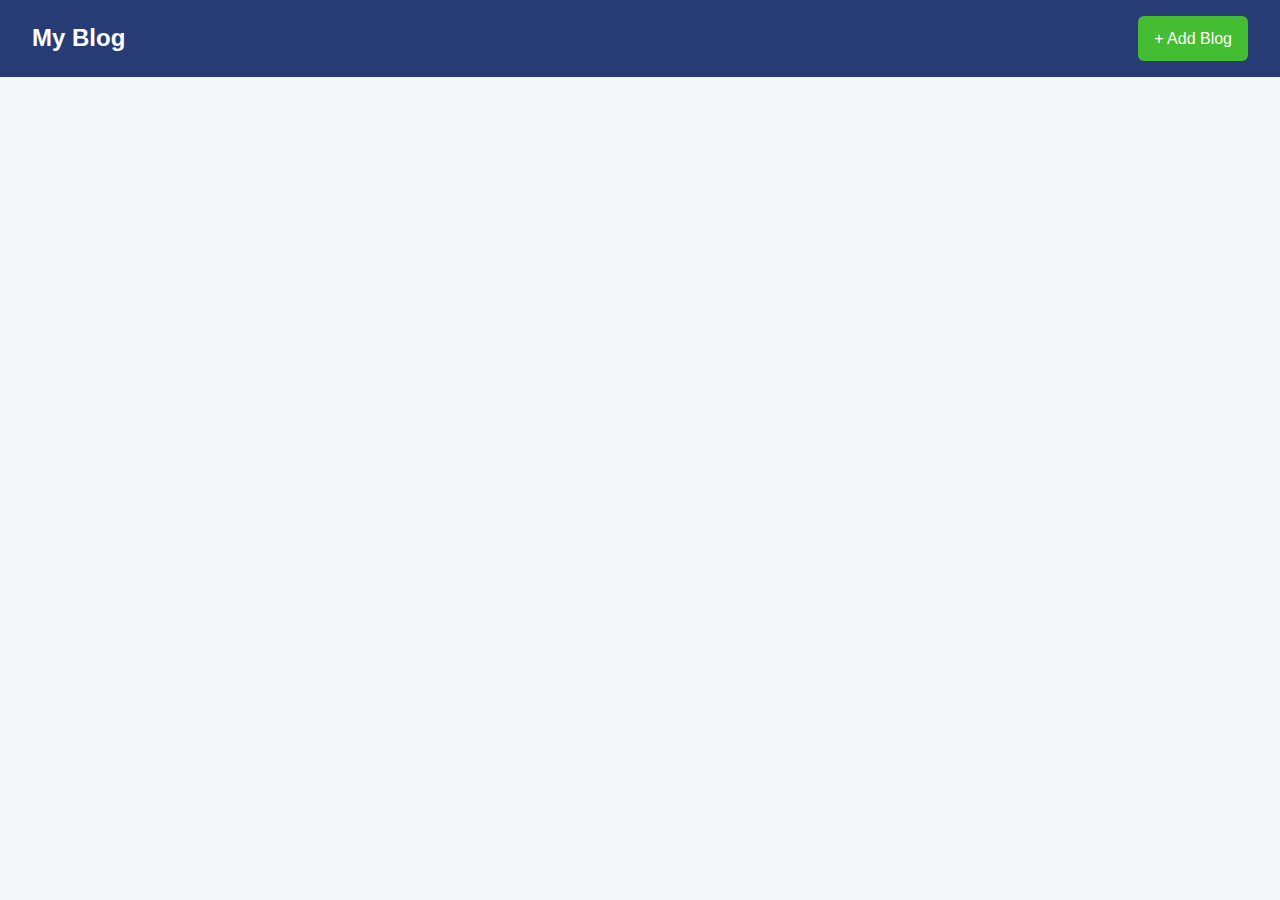
<file: index.html>
<!DOCTYPE html>
<html lang="en">
<head>
  <meta charset="UTF-8" />
  <meta name="viewport" content="width=device-width, initial-scale=1.0"/>
  <title>My Blog</title>
  <link rel="stylesheet" href="style.css" />
</head>
<body>
  <header>
    <h1>My Blog</h1>
    <a href="add.html">+ Add Blog</a>
  </header>

  <main>
    <div class="blog-grid" id="blog-list"></div>
  </main>

  <script src="blog.js"></script>
  <script>
    displayBlogs();
  </script>
</body>
</html>
</file>
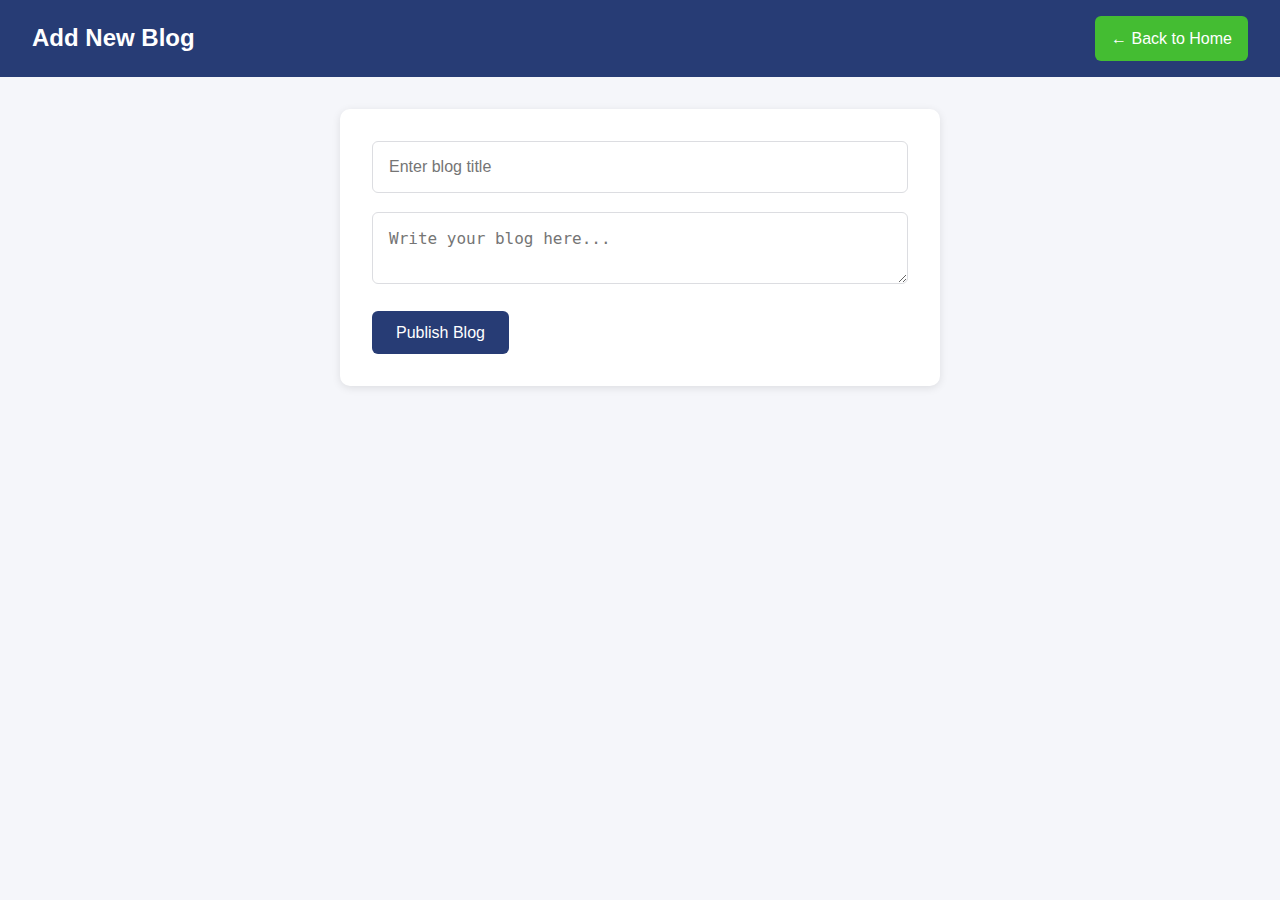
<file: add.html>
<!DOCTYPE html>
<html lang="en">
<head>
  <meta charset="UTF-8">
  <meta name="viewport" content="width=device-width, initial-scale=1.0">
  <title>Add Blog</title>
  <link rel="stylesheet" href="style.css">
</head>
<body>
  <header>
    <h1>Add New Blog</h1>
    <a href="index.html">← Back to Home</a>
  </header>

  <main>
    <form id="add-blog-form">
      <input type="text" id="title" placeholder="Enter blog title" required />
      <textarea id="content" placeholder="Write your blog here..." required></textarea>
      <button type="submit">Publish Blog</button>
    </form>
  </main>

  <script src="blog.js"></script>
  <script>
    document.getElementById('add-blog-form').addEventListener('submit', addBlog);
  </script>
</body>
</html>
</file>
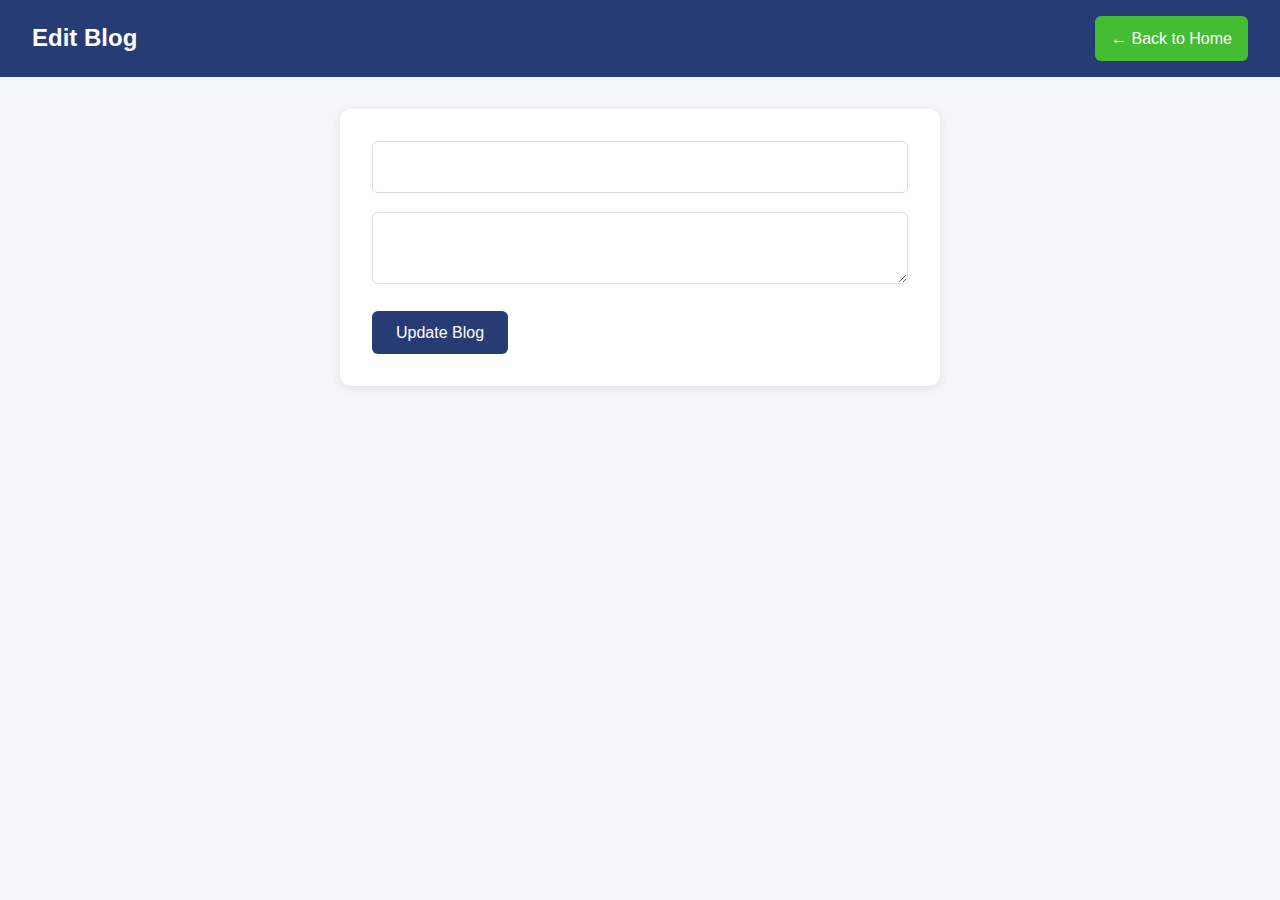
<file: edit.html>
<!DOCTYPE html>
<html lang="en">
<head>
  <meta charset="UTF-8" />
  <meta name="viewport" content="width=device-width, initial-scale=1.0"/>
  <title>Edit Blog</title>
  <link rel="stylesheet" href="style.css" />
</head>
<body>
  <header>
    <h1>Edit Blog</h1>
    <a href="index.html">← Back to Home</a>
  </header>

  <main>
    <form id="edit-blog-form">
      <input type="text" id="edit-title" required />
      <textarea id="edit-content" required></textarea>
      <button type="submit">Update Blog</button>
    </form>
  </main>

  <script src="blog.js"></script>
  <script>
    loadEditForm();
    document.getElementById('edit-blog-form').addEventListener('submit', updateBlog);
  </script>
</body>
</html>
</file>
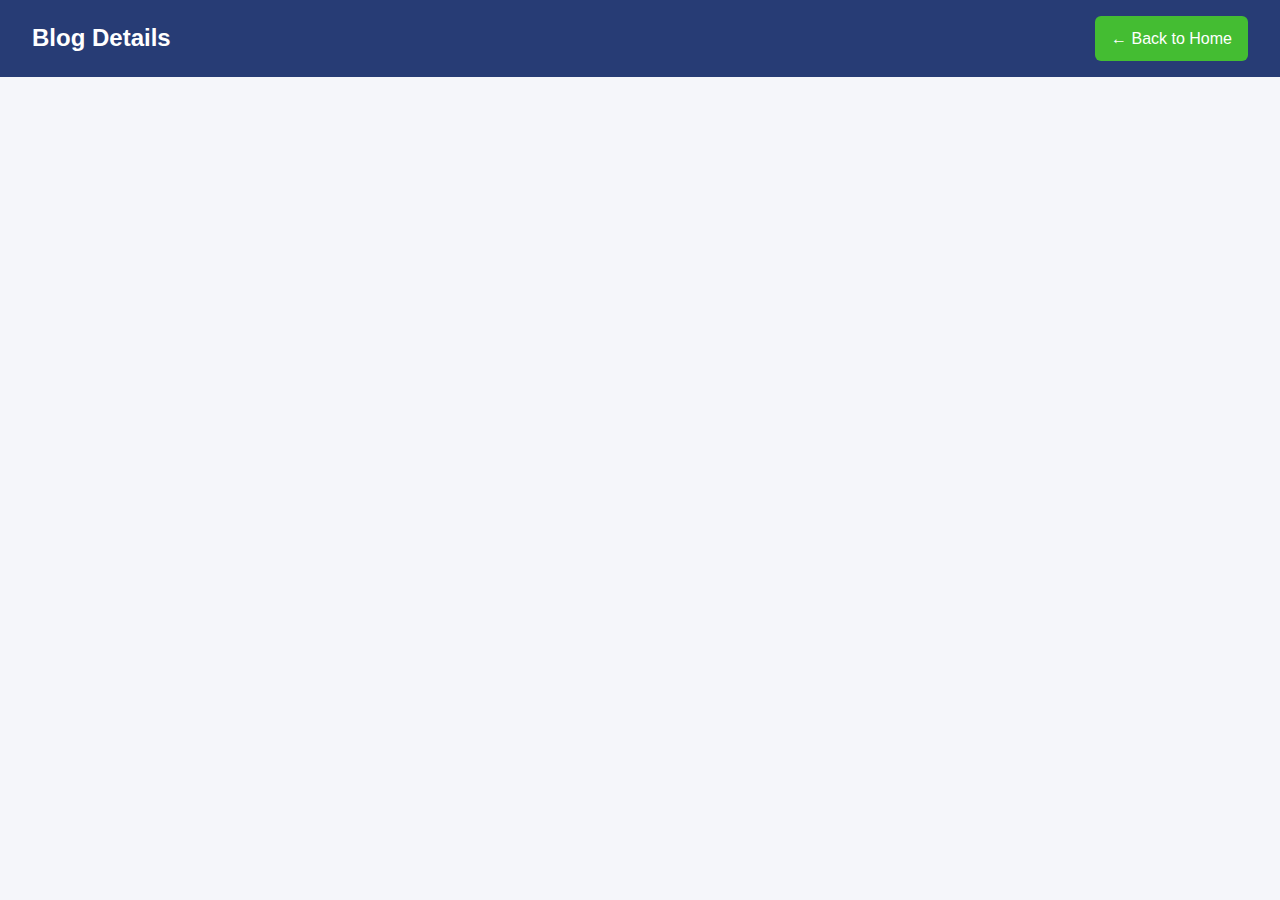
<file: view.html>
<!DOCTYPE html>
<html lang="en">
<head>
  <meta charset="UTF-8" />
  <meta name="viewport" content="width=device-width, initial-scale=1.0"/>
  <title>View Blog</title>
  <link rel="stylesheet" href="style.css" />
</head>
<body>
  <header>
    <h1>Blog Details</h1>
    <a href="index.html">← Back to Home</a>
  </header>

  <main id="blog-view"></main>

  <script src="blog.js"></script>
  <script>
    viewBlog();
  </script>
</body>
</html>
</file>
<file: style.css>
* {
  margin: 0;
  padding: 0;
  box-sizing: border-box;
}

body {
  font-family: 'Segoe UI', Tahoma, Geneva, Verdana, sans-serif;
  background: #f5f6fa;
  color: #2f3640;
  line-height: 1.6;
}

header {
  background-color: #273c75;
  color: #fff;
  padding: 1rem 2rem;
  display: flex;
  justify-content: space-between;
  align-items: center;
  flex-wrap: wrap;
}

header h1 {
  font-size: 1.5rem;
}

header a {
  background-color: #44bd32;
  color: #fff;
  padding: 0.6rem 1rem;
  border-radius: 6px;
  text-decoration: none;
  transition: background 0.3s;
}

header a:hover {
  background-color: #4cd137;
}

main {
  padding: 2rem;
  max-width: 1000px;
  margin: auto;
}

.blog-grid {
  display: grid;
  grid-template-columns: repeat(auto-fit, minmax(280px, 1fr));
  gap: 1.5rem;
}

.blog {
  background: white;
  border-radius: 10px;
  box-shadow: 0 2px 8px rgba(0,0,0,0.1);
  padding: 1.5rem;
  transition: transform 0.2s;
}

.blog:hover {
  transform: translateY(-3px);
}

.blog h2 {
  font-size: 1.4rem;
  margin-bottom: 0.5rem;
}

.blog p {
  color: #57606f;
}

.blog a {
  display: inline-block;
  margin-top: 0.8rem;
  margin-right: 1rem;
  color: #0097e6;
  text-decoration: none;
  font-weight: bold;
}

.blog a:hover {
  text-decoration: underline;
}

form {
  background: white;
  padding: 2rem;
  border-radius: 10px;
  max-width: 600px;
  margin: auto;
  box-shadow: 0 2px 8px rgba(0,0,0,0.1);
}

form input, form textarea {
  width: 100%;
  padding: 1rem;
  margin-bottom: 1.2rem;
  border: 1px solid #dcdde1;
  border-radius: 6px;
  font-size: 1rem;
}

form button {
  background-color: #273c75;
  color: white;
  padding: 0.8rem 1.5rem;
  border: none;
  border-radius: 6px;
  cursor: pointer;
  font-size: 1rem;
}

form button:hover {
  background-color: #192a56;
}

#blog-view h2 {
  font-size: 2rem;
  margin-bottom: 1rem;
}

#blog-view p {
  font-size: 1.1rem;
  color: #353b48;
}

@media (max-width: 768px) {
  header {
    flex-direction: column;
    align-items: flex-start;
    gap: 1rem;
  }

  main {
    padding: 1rem;
  }

  form {
    padding: 1rem;
  }
}
</file>
